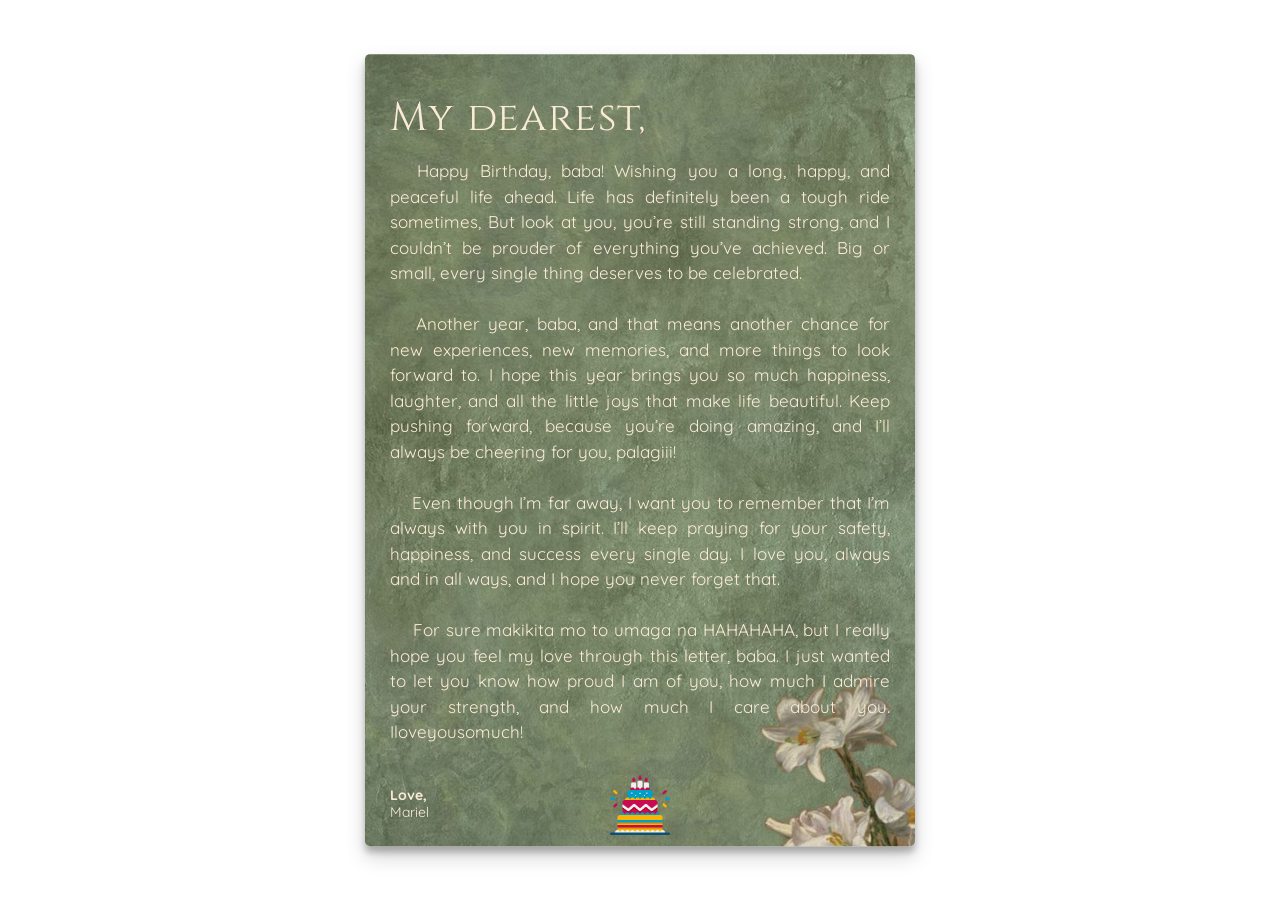
<file: index.html>
<link rel="icon" href="images/favicon.ico" type="image/x-icon">
<!DOCTYPE html>
<html lang="en">
    <head>
        <meta charset="UTF-8">
        <meta name="viewport" content="width=device-width, initial-scale=1.0">
        <link rel="preconnect" href="https://fonts.googleapis.com">
        <link rel="preconnect" href="https://fonts.gstatic.com" crossorigin>
        <link href="https://fonts.googleapis.com/css2?family=Cinzel:wght@400..900&family=DM+Serif+Display:ital@0;1&family=Dancing+Script:wght@400..700&family=Playfair+Display:ital,wght@0,400..900;1,400..900&family=Quicksand:wght@300..700&display=swap" rel="stylesheet">
        <link rel="stylesheet" href="./css/valentine-confession.css">
        <title>Birthday letter</title>
    </head>
    <body>
        <p class="instruction">Happy Birthday, Baba!</p>
        <div class="container">
            <label>
            <div class="cake">
                <img src="./images/cake.png"></img>
            </div>
            <input id="messageState" type="checkbox" style="display:none"/>
            </label>
            <div class="message">
                <h1 style="font-family: Cinzel, serif; font-size: 40px; letter-spacing: 1.2px;">My dearest,</h1>
                <p> 
                    <span>
                        &emsp; Happy Birthday, baba! Wishing you a long, happy, and peaceful life ahead.  
                                Life has definitely been a tough ride sometimes, But look at you, you’re still standing strong,  
                                and I couldn’t be prouder of everything you’ve achieved.  
                                Big or small, every single thing deserves to be celebrated.
                    </span>
                    <br> <br>
                    <span>
                        &emsp;  Another year, baba, and that means another chance for new experiences, new memories,  
                                and more things to look forward to.  
                                I hope this year brings you so much happiness, laughter, and all the little joys that make life beautiful.  
                                Keep pushing forward, because you’re doing amazing,  
                                and I’ll always be cheering for you, palagiii!
                    </span>   
                    <br> <br>
                    <span>
                        &emsp;  Even though I’m far away, I want you to remember that I’m always with you in spirit.  
                                I’ll keep praying for your safety, happiness, and success every single day.  
                                I love you, always and in all ways, and I hope you never forget that.
                    </span> 
                    <br> <br>
                    <span>
                        &emsp;  For sure makikita mo to umaga na HAHAHAHA,  
                                but I really hope you feel my love through this letter, baba.  
                                I just wanted to let you know how proud I am of you,  
                                how much I admire your strength,  
                                and how much I care about you.  
                                Iloveyousomuch!
                </p>
                <br>
                <div class="sincere">
                    <p style="font-weight: bold;"> Love,</p>
                    <p>Mariel</p>
                 </div>
            </div>
        </div>
        
        <script src="./js/jquery.js"></script>
        <script src="./js/jquery2.1.js"></script>
        <script defer src="./js/valentine-confession.js"></script>
    </body>
</html>
</file>
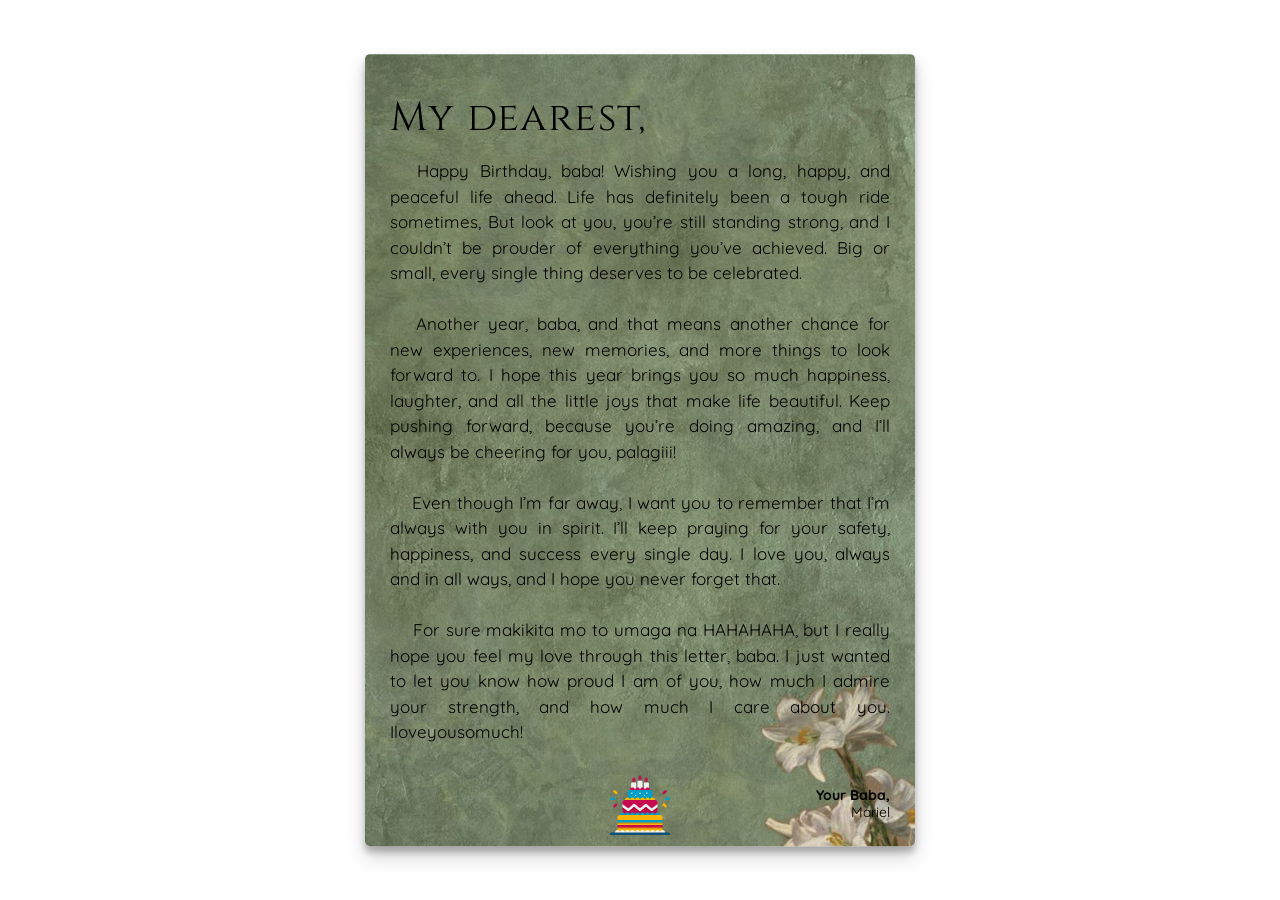
<file: valentine-confession.html>
<!DOCTYPE html>
<html lang="en">
    <head>
        <meta charset="UTF-8">
        <meta name="viewport" content="width=device-width, initial-scale=1.0">
        <link rel="preconnect" href="https://fonts.googleapis.com">
        <link rel="preconnect" href="https://fonts.gstatic.com" crossorigin>
        <link href="https://fonts.googleapis.com/css2?family=Cinzel:wght@400..900&family=DM+Serif+Display:ital@0;1&family=Dancing+Script:wght@400..700&family=Playfair+Display:ital,wght@0,400..900;1,400..900&family=Quicksand:wght@300..700&display=swap" rel="stylesheet">
        <link rel="stylesheet" href="valentine-confession.css">
        <title>Birthday letter</title>
    </head>
    <body>
        <p class="instruction">Happy Birthday, Baba!</p>
        <div class="container">
            <label>
            <div class="cake">
                <img src="./images/cake.png"></img>
            </div>
            <input id="messageState" type="checkbox" style="display:none"/>
            </label>
            <div class="message">
                <h1 style="font-family: Cinzel, serif; font-size: 40px; letter-spacing: 1.2px;">My dearest,</h1>
                <p> 
                    <span>
                        &emsp; Happy Birthday, baba! Wishing you a long, happy, and peaceful life ahead.  
                                Life has definitely been a tough ride sometimes, But look at you, you’re still standing strong,  
                                and I couldn’t be prouder of everything you’ve achieved.  
                                Big or small, every single thing deserves to be celebrated.
                    </span>
                    <br> <br>
                    <span>
                        &emsp;  Another year, baba, and that means another chance for new experiences, new memories,  
                                and more things to look forward to.  
                                I hope this year brings you so much happiness, laughter, and all the little joys that make life beautiful.  
                                Keep pushing forward, because you’re doing amazing,  
                                and I’ll always be cheering for you, palagiii!
                    </span>   
                    <br> <br>
                    <span>
                        &emsp;  Even though I’m far away, I want you to remember that I’m always with you in spirit.  
                                I’ll keep praying for your safety, happiness, and success every single day.  
                                I love you, always and in all ways, and I hope you never forget that.
                    </span> 
                    <br> <br>
                    <span>
                        &emsp;  For sure makikita mo to umaga na HAHAHAHA,  
                                but I really hope you feel my love through this letter, baba.  
                                I just wanted to let you know how proud I am of you,  
                                how much I admire your strength,  
                                and how much I care about you.  
                                Iloveyousomuch!
                </p>
                <br>
                <div class="sincere">
                    <p style="font-weight: bold;"> Your Baba,</p>
                    <p>Mariel</p>
                 </div>
            </div>
        </div>
        
        <script src="jquery.js"></script>
        <script src="jquery2.1.js"></script>
        <script defer src="valentine-confession.js"></script>
    </body>
</html>
</file>
<file: css/valentine-confession.css>
*{
	box-sizing: border-box;
}

h1,
p {
	font-family: "Quicksand";
  font-optical-sizing: auto;
}

h1 {
	font-weight: 200;
}

body {
	margin: 0px;
}

.instruction{
	position: absolute;
	font-size: clamp(1.2rem, 4vw, 1.6rem);
	color: rgba(255, 0, 0, 0.554);
	top: 15%;
	left: 50%;
	transform: translateX(-50%);
	text-align: center;
	width: 100%;
}

.container {
	position: relative;
	width: 100%;
	height: 100vh;
	overflow: hidden;
}

.cake {
	position: absolute;
	left: 50%;
	top: 50%;
	bottom: 30px;
	text-align: center;
	transform: translate(-50%, -50%);
	transition: transform 2s;
	z-index: 10;
	cursor: pointer;
}

.cake > img {
	width: 80px;
	max-width: 20vw;
	height: auto;

	animation-name: beat;
	animation-duration: 2s;
	animation-timing-function: ease-in-out;
	animation-iteration-count: infinite;
	animation-play-state: running;
}

.message {
	padding: 25px;
	background: url("../images/bgletter.jpg") no-repeat center center;
  	background-size: cover;
	font-family: "Quicksand", serif;
  	font-optical-sizing: auto;
	font-size: clamp(16px, 10vw, 17px);
	text-align: justify;
	line-height: 1.5em;
	width: 80%;
	max-width: 550px;
	height: auto;
	position: absolute;
	left: 50%;
	top: 50%;
	transform: translate(-50%, -50%);
	z-index: 0;

	animation-name: openmsg;
	animation-duration: 2s;
	animation-timing-function: linear;
	animation-play-state: paused;
	animation-fill-mode: forwards;
	box-shadow: 0 10px 20px rgba(0, 0, 0, 0.19), 0 6px 6px rgba(0, 0, 0, 0.23);
	border-radius: 5px;
	overflow: scroll;
	scrollbar-width: none;
	color: antiquewhite;
}
 
.message .sincere{
	text-align: left;
	font-family: "Cinzel, serif";
	font-size: 14px;
	line-height: 1.2em;
}

.message .sincere p{
	margin: 0;
}

@keyframes beat {
	0% {
		width: 50px;
	}
	25% {
		width: 58px;
	}
	30% {
		width: 50px;
	}
	50% {
		width: 45px;
	}
	60% {
		width: 50px;
	}
	75% {
		width: 58px;
	}
	100% {
		width: 50px;
	}
}

@keyframes openmsg {
	0% {
		height: 0px;
		padding: 0px 20px;
	}
	100% {
		height: 75%;
		padding: 20px 20px;
	}
}

@keyframes heartMove {
	0% {
		top: 50%
	}
	100% {
		top: 85%;
		transform: translate(-50%, 0);
	}
}

.openNor {
	animation-direction: normal;
	animation-play-state: running;
}

.closeNor {
	animation-direction: reverse;
	animation-play-state: running;
}

.no-anim {
	animation: none;
}

.closed {
	height: 0px;
	padding: 0px 20px;
}

.bottom {
	bottom: 5px;
}

.openHer {
	animation-name: heartMove;
	animation-duration: 2s;
	animation-timing-function: linear;
	animation-play-state: running;
	animation-fill-mode: forwards;
}

.closeHer {
	animation-name: heartMove;
	animation-duration: 2s;
	animation-timing-function: linear;
	animation-play-state: running;
	animation-direction: reverse;
	animation-fill-mode: forwards;
}

.beating > img {
	animation-name: beat;
	animation-duration: 2s;
	animation-timing-function: ease-in-out;
	animation-iteration-count: infinite;
	animation-play-state: running;
}

.openedHer {
	top: 85%;
	transform: translate(-50%, 0);
}

.openedHer {
	top: 85%;
	transform: translate(-50%, 0);
}

/* 📱 Small screens (like iPhone Mini or very narrow viewports) */
@media (max-width: 768px) {
  .message {
    width: 90%;         /* take more width since screen is narrow */
    height: 70%;        /* a little shorter so it doesn’t overflow */
    font-size: 15px;    /* slightly smaller text for readability */
    line-height: 1.4em;
  }

  .instruction {
    font-size: 1.2rem;  /* shrink instructions text */
    top: 10%;           /* move it up a bit */
  }

  .cake > img {
    width: 60px;        /* smaller cake icon */
  }
}
</file>
<file: valentine-confession.css>
*{
	box-sizing: border-box;
}

h1,
p {
	font-family: "Quicksand";
  font-optical-sizing: auto;
}

h1 {
	font-weight: 200;
}

body {
	margin: 0px;
}

.instruction{
	position: absolute;
	font-size: clamp(1.2rem, 4vw, 1.6rem);
	color: rgba(255, 0, 0, 0.554);
	top: 15%;
	left: 50%;
	transform: translateX(-50%);
	text-align: center;
	width: 100%;
}

.container {
	position: relative;
	width: 100%;
	height: 100vh;
	overflow: hidden;
}

.cake {
	position: absolute;
	left: 50%;
	top: 50%;
	bottom: 30px;
	text-align: center;
	transform: translate(-50%, -50%);
	transition: transform 2s;
	z-index: 10;
	cursor: pointer;
}

.cake > img {
	width: 80px;
	max-width: 20vw;
	height: auto;

	animation-name: beat;
	animation-duration: 2s;
	animation-timing-function: ease-in-out;
	animation-iteration-count: infinite;
	animation-play-state: running;
}

.message {
	padding: 25px;
	background: url("./images/bgletter.jpg") no-repeat center center;
  	background-size: cover;
	font-family: "Quicksand", serif;
  	font-optical-sizing: auto;
	font-size: clamp(16px, 10vw, 17px);
	text-align: justify;
	line-height: 1.5em;
	width: 80%;
	max-width: 550px;
	height: auto;
	position: absolute;
	left: 50%;
	top: 50%;
	transform: translate(-50%, -50%);
	z-index: 0;

	animation-name: openmsg;
	animation-duration: 2s;
	animation-timing-function: linear;
	animation-play-state: paused;
	animation-fill-mode: forwards;
	box-shadow: 0 10px 20px rgba(0, 0, 0, 0.19), 0 6px 6px rgba(0, 0, 0, 0.23);
	border-radius: 5px;
	overflow: scroll;
	scrollbar-width: none;
}
 
.message .sincere{
	text-align: right;
	font-family: "Cinzel, serif";
	font-size: 14px;
	line-height: 1.2em;
}

.message .sincere p{
	margin: 0;
}

@keyframes beat {
	0% {
		width: 50px;
	}
	25% {
		width: 58px;
	}
	30% {
		width: 50px;
	}
	50% {
		width: 45px;
	}
	60% {
		width: 50px;
	}
	75% {
		width: 58px;
	}
	100% {
		width: 50px;
	}
}

@keyframes openmsg {
	0% {
		height: 0px;
		padding: 0px 20px;
	}
	100% {
		height: 75%;
		padding: 20px 20px;
	}
}

@keyframes heartMove {
	0% {
		top: 50%
	}
	100% {
		top: 85%;
		transform: translate(-50%, 0);
	}
}

.openNor {
	animation-direction: normal;
	animation-play-state: running;
}

.closeNor {
	animation-direction: reverse;
	animation-play-state: running;
}

.no-anim {
	animation: none;
}

.closed {
	height: 0px;
	padding: 0px 20px;
}

.bottom {
	bottom: 5px;
}

.openHer {
	animation-name: heartMove;
	animation-duration: 2s;
	animation-timing-function: linear;
	animation-play-state: running;
	animation-fill-mode: forwards;
}

.closeHer {
	animation-name: heartMove;
	animation-duration: 2s;
	animation-timing-function: linear;
	animation-play-state: running;
	animation-direction: reverse;
	animation-fill-mode: forwards;
}

.beating > img {
	animation-name: beat;
	animation-duration: 2s;
	animation-timing-function: ease-in-out;
	animation-iteration-count: infinite;
	animation-play-state: running;
}

.openedHer {
	top: 85%;
	transform: translate(-50%, 0);
}

.openedHer {
	top: 85%;
	transform: translate(-50%, 0);
}

/* 📱 Small screens (like iPhone Mini or very narrow viewports) */
@media (max-width: 768px) {
  .message {
    width: 90%;         /* take more width since screen is narrow */
    height: 70%;        /* a little shorter so it doesn’t overflow */
    font-size: 15px;    /* slightly smaller text for readability */
    line-height: 1.4em;
  }

  .instruction {
    font-size: 1.2rem;  /* shrink instructions text */
    top: 10%;           /* move it up a bit */
  }

  .cake > img {
    width: 60px;        /* smaller cake icon */
  }
}
</file>
